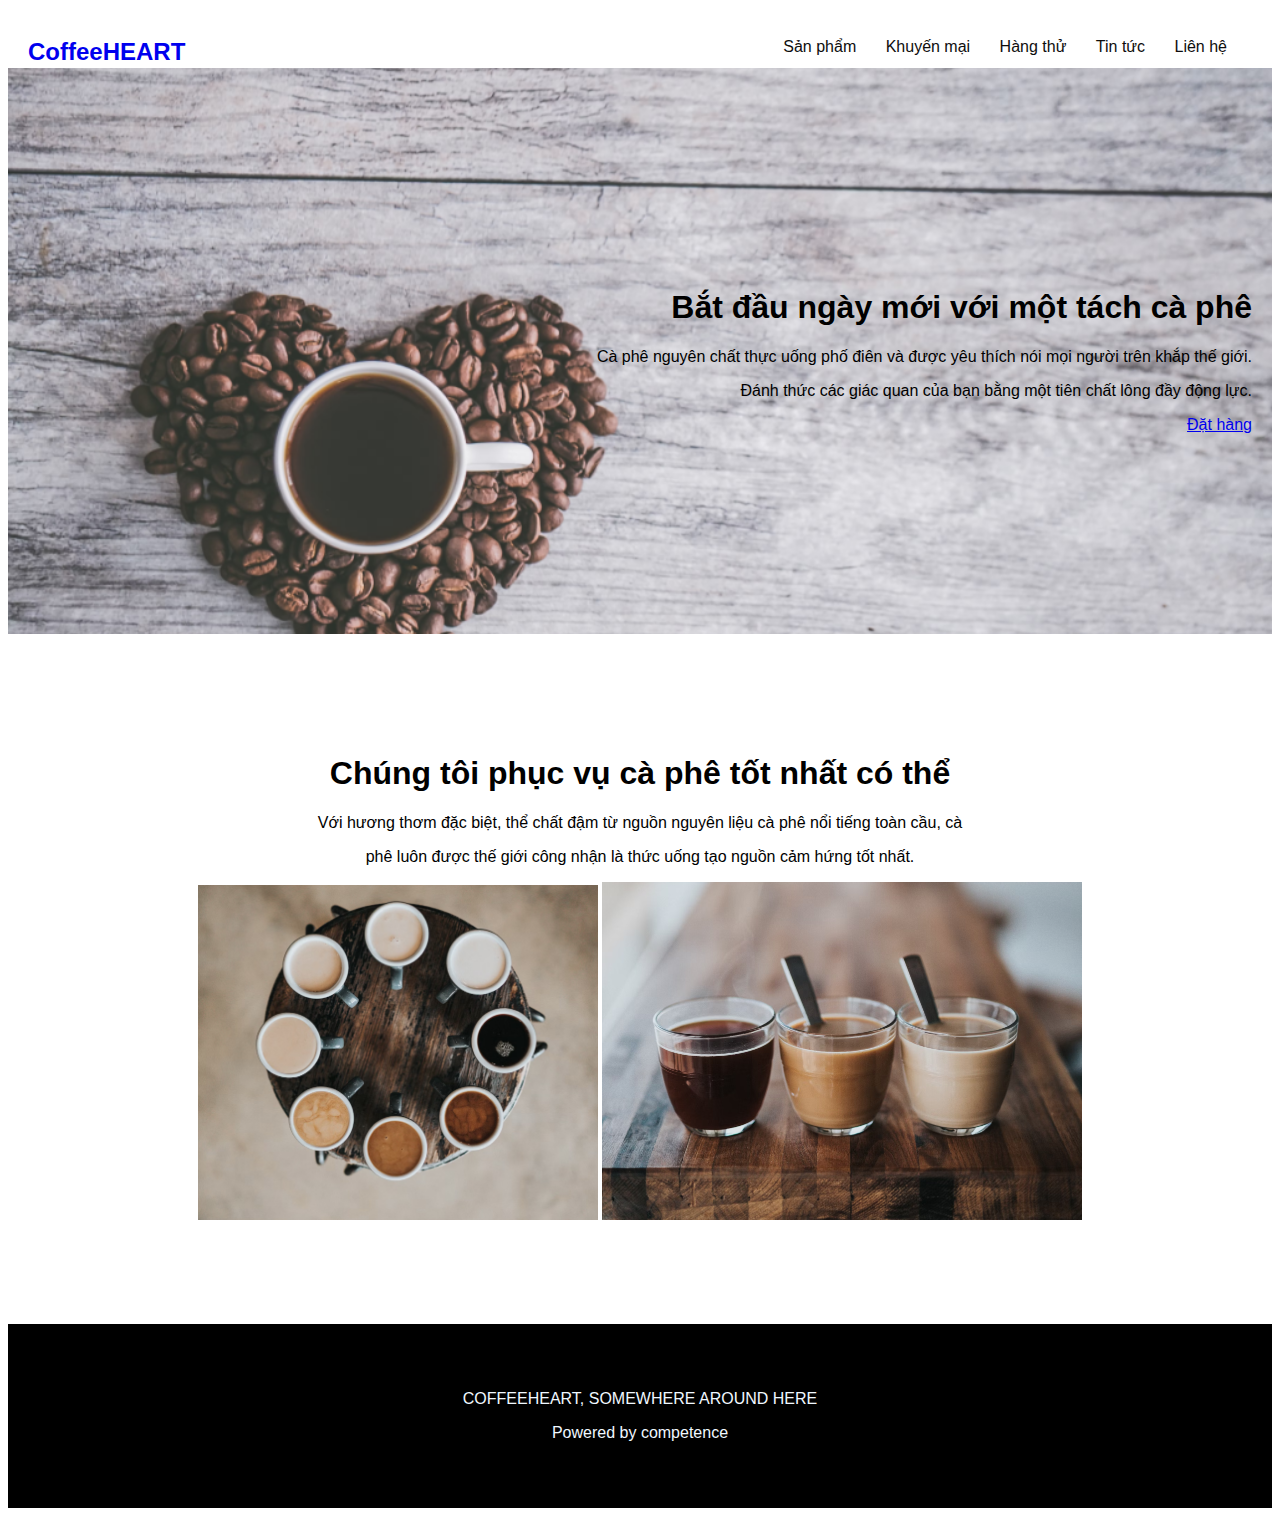
<file: ktgiuaki/baikt1.html>
<!DOCTYPE html>
  <html lang="vi">
  <head>
    <meta charset="UTF-8">
    <meta name="viewport" content="width=device-width, initial-scale=1.0">
    <title>Coffee HEART</title>
    <link rel="stylesheet" href="style.css">
  </head>
  <body>
  </div>
    <header>
      <div class="container">
        <img src="hero.png" alt="Background">
        <a style="text-decoration: none" href="#" class="logo">CoffeeHEART</a>
        <nav>
          <ul>
            <li><a href="#">Sản phẩm</a></li>
            <li><a href="#">Khuyến mại</a></li>
            <li><a href="#">Hàng thử</a></li>
            <li><a href="#">Tin tức</a></li>
            <li><a href="#">Liên hệ</a></li>
          </ul>
        </nav>
      </div>
    </header>
    <main>
      <section class="banner">
        <div class="container">
          <h1><b>Bắt đầu ngày mới với một tách cà phê</b></h1>
          <p>Cà phê nguyên chất thực uống phố điên và được yêu thích nói mọi người trên khắp thế giới.</p>
          <p>Đánh thức các giác quan của bạn bằng một tiên chất lông đầy động lực.</p>
          <a href="#" class="btn">Đặt hàng</a>
        </div>
      </section>
    </main>
    <main>
      <section class="banner2">
        <div class="container2">
          <h1>Chúng tôi phục vụ cà phê tốt nhất có thể</h1>
          <p>Với hương thơm đặc biệt, thể chất đậm từ nguồn nguyên liệu cà phê nổi tiếng toàn cầu, cà</p>
          <p>phê luôn được thế giới công nhận là thức uống tạo nguồn cảm hứng tốt nhất.</p> 
          <img src="c1.png" atl="Sản phẩm" width="400px">
          <img src="c2.png" alt="Hàng thử" width="480px">
        </div>
      </section>
    </main>
  
    <footer>
      <div class="container3">
        <p>COFFEEHEART, SOMEWHERE AROUND HERE</p>
        <p>Powered by competence</p>
      </div>
    </footer>
  </body>
  </html>
</file>
<file: ktgiuaki/style.css>
body 
  {
    font-family: Arial, sans-serif;
  }
  
header 
  {
    padding: 30px 0;
  }
  
.container 
  {
    max-width: 1500px;
    margin: 0 auto;
    padding: 0 20px;
  }
.logo 
  {
    float: left;
    font-size: 24px;
    font-weight: bold;
  }
nav 
  {
    float: right;
  }
  
nav ul 
{
    list-style: none;
    margin: 0;
    padding: 0;
  }
  
nav li {
    display: inline-block;
    margin-right: 25px;
  }
  
nav a {
    text-decoration: none;
    color: #0e0d0d;
  }
  
.banner 
  {
    background-image: url("hero.png");
    background-size: cover;
    opacity: 1;
    background-position: center;
    padding: 200px 0;
    text-align: center;
  }
.container {
    text-align: right;
    position: relative; 
}
.container img {
    position: absolute;
    top: 0;
    left: 0;
    width: 100%;
    height: 100%;
    z-index: -1;
}
.banner2 {
    text-align: center;
    position: relative; 
}
.container2
{
    padding: 100px;
    text-decoration: none;
}
.container3
{
    text-align: center;
    position: relative;
    background-color: black;
    color: aliceblue;
    padding: 50px;
}
</file>
